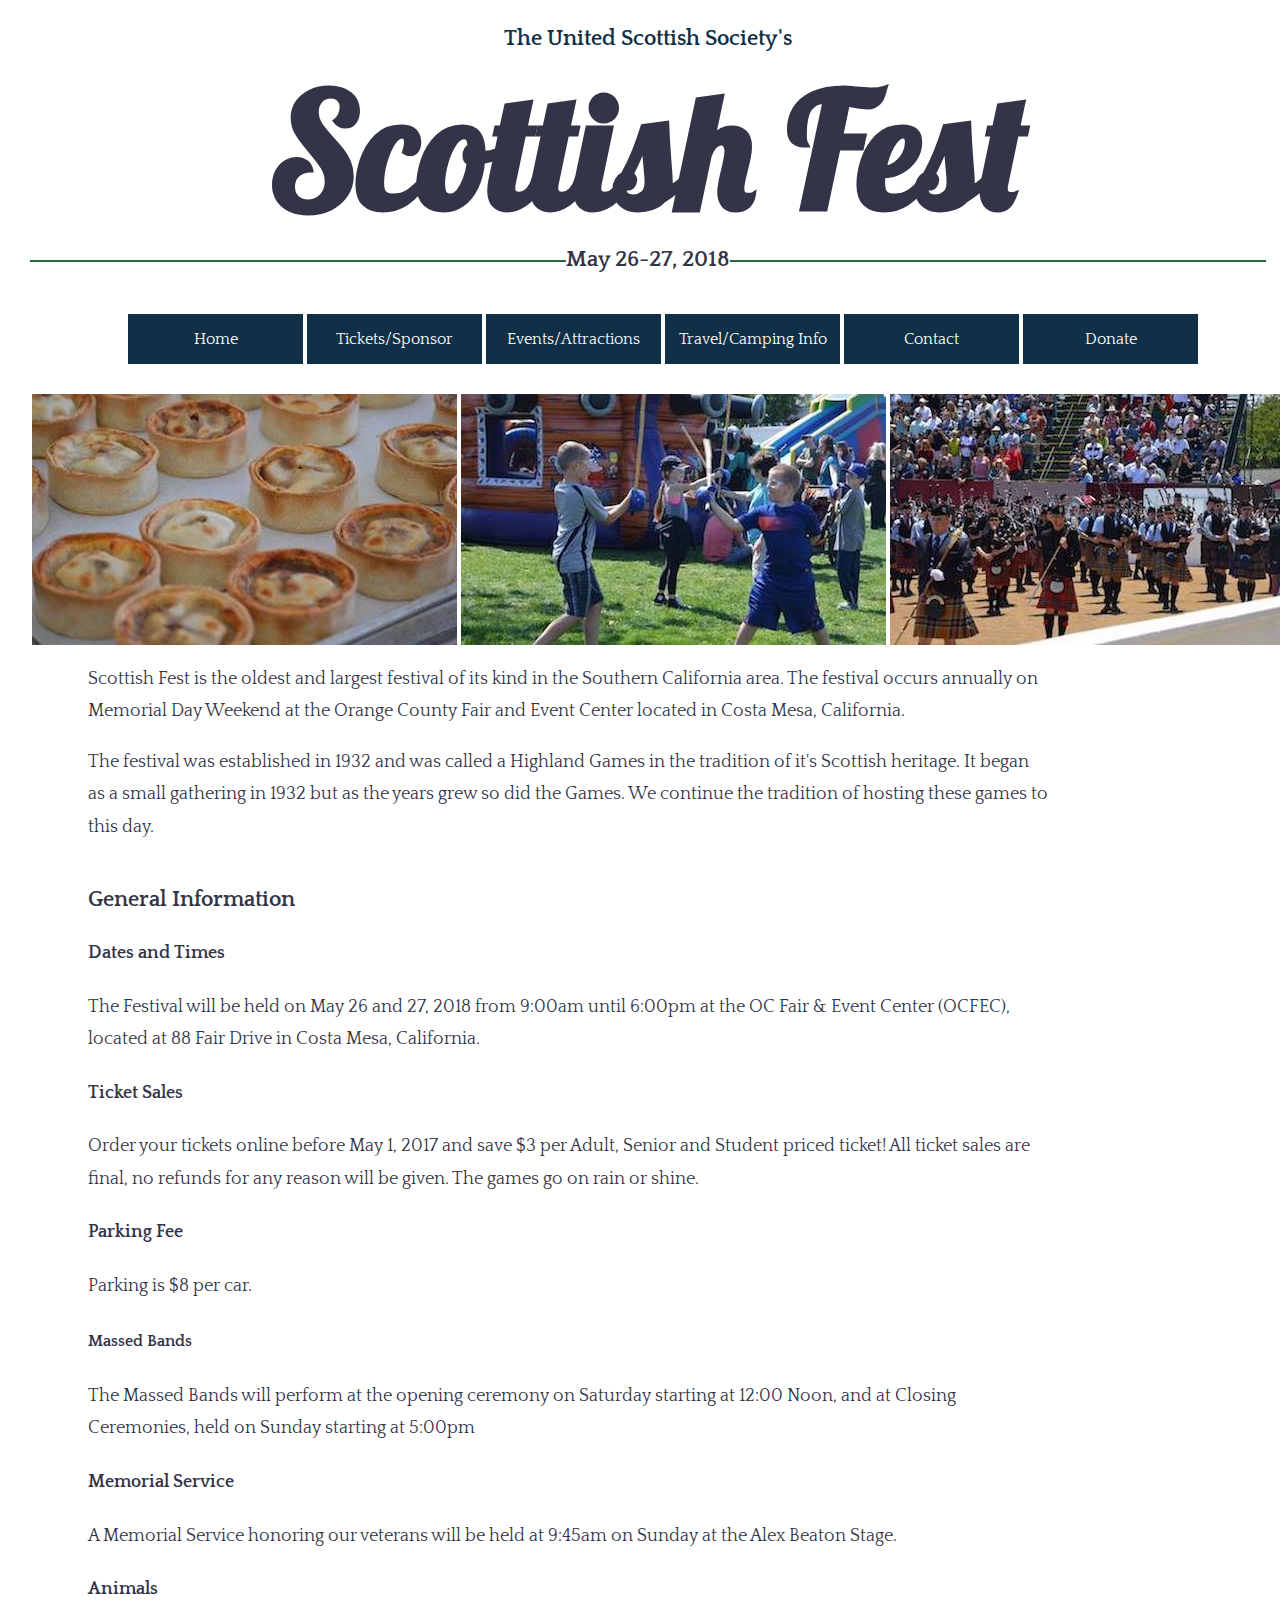
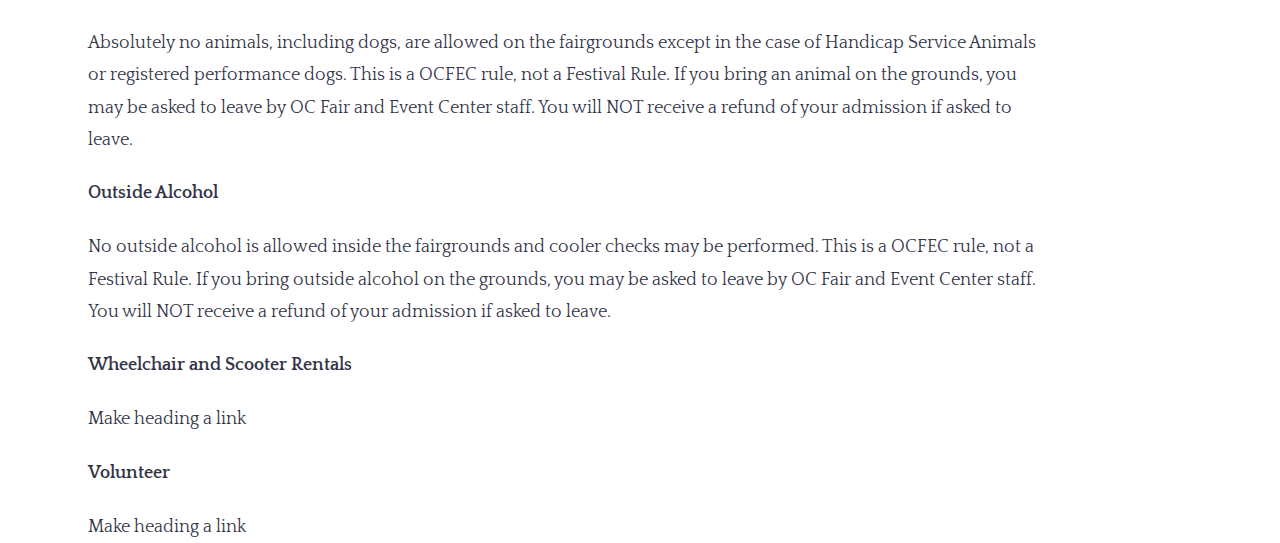
<file: index.html>
<!DOCTYPE html>
<html lang="en">
  <head>
    <meta charset="utf-8">
    <meta http-equiv="X-UA-Compatible" content="IE=edge">
    <meta name="viewport" content="width=device-width, initial-scale=1">
    <link rel="stylesheet" type="text/css" href="css/style.css">
    <link href="https://fonts.googleapis.com/css?family=Lobster|Open+Sans+Condensed:300|Quattrocento" rel="stylesheet">
    <title>Scottish Fest USA</title>
      
    <div class="col-12">
    <div class="row">
        <h3 class="homepage_tag">The United Scottish Society's</h3>
        <h1>Scottish Fest</h1>
        <!--<h3 class="homepage_tag">A Scottish American Celtic Festival</h3>-->
        <h3 class="event_date">May 26-27, 2018</h3>
        </div></div>
      
      <div class="container">
            <div id="nav">
            <label for="show-menu" class="show-menu">Show Menu</label>
            <input type="checkbox" id="show-menu" role="button">
            
                <ul id="menu">
                    <li><a href="#">Home</a></li>
                    <li><a href="#">Tickets/Sponsor</a>
                        <ul class="hidden">
                            <li><a href="#">Tickets</a></li>
                            <li><a href="#">Be A Scottish Fest VIP</a></li>
                            <li><a href="#">Advertise</a></li>
                            <li><a href="#">Sponsor a Trophy</a></li>
                        </ul>
                    </li>
                    <li><a href="#">Events/Attractions</a>
                        <ul class="hidden">
                            <li><a href="#">Schedule</a></li>
                            <li><a href="#">All About Highland Dancing</a></li>
                            <li><a href="#">All About Piping & Drumming</a></li>
                            <li><a href="#">Entertainment</a></li>
                            <li><a href="#">Athletics</a></li>
                            <li><a href="#">Whiskey and Food</a></li>
                            <li><a href="#">Clans</a></li>
                            <li><a href="#">Contests</a></li>
                            <li><a href="#">Competitors/Vendors</a></li>
                        </ul>
                    </li>
                    <li><a href="#">Travel/Camping Info</a></li>
                    <li><a href="#">Contact</a></li>
                    <li><a href="#">Donate</a></li>
                </ul>
                
            </div>
        </div>  
  </head>
  
<body>
        <div class="container">
        <div class="page_content">
        <div class="col-12">
        <div class="row">
        <div class="photos">
            <img class="homepage_img" src="images/pies.jpg" alt="pies">
            <img class="homepage_img" src="images/kids.jpg" alt="kids playing with wooden swords">
            <img class="homepage_img" src="images/band.jpg" alt="military band playing">
        </div>
        <div class="blurb">
        <p>Scottish Fest is the oldest and largest festival of its kind in the Southern California area.  The festival occurs annually on Memorial Day Weekend at the Orange County Fair and Event Center located in Costa Mesa, California.</p>
 
        <p>The festival was established in 1932 and was called a Highland Games in the tradition of it's Scottish heritage. It began as a small gathering in 1932 but as the years grew so did the Games. We continue the tradition of hosting these games to this day.</p>
        </div>
        </div>
        
        <h3 class="general_info">General Information</h3>
        
        <h4>Dates and Times</h4>
        <p>The Festival will be held on May 26 and 27, 2018 from 9:00am until 6:00pm at the OC Fair & Event Center (OCFEC), located at 88 Fair Drive in Costa Mesa, California.</p>
 
        <h4>Ticket Sales</h4>
        <p>Order your tickets online before May 1, 2017 and save $3 per Adult, Senior and Student priced ticket! All ticket sales are final, no refunds for any reason will be given. The games go on rain or shine.</p>
        
        <h4>Parking Fee</h4>
        <p>Parking is $8 per car.</p>
 
        <h5>Massed Bands</h5>
        <p>The Massed Bands will perform at the opening ceremony on Saturday starting at 12:00 Noon, and at Closing Ceremonies, held on Sunday starting at 5:00pm</p>
 
        <h4>Memorial Service</h4>
        <p>A Memorial Service honoring our veterans will be held at 9:45am on Sunday at the Alex Beaton Stage.</p>
 
        <h4>Animals</h4>
        <p>Absolutely no animals, including dogs, are allowed on the fairgrounds except in the case of Handicap Service Animals or registered performance dogs. This is a OCFEC rule, not a Festival Rule. If you bring an animal on the grounds, you may be asked to leave by OC Fair and Event Center staff. You will NOT receive a refund of your admission if asked to leave.</p>
 
        <h4>Outside Alcohol</h4>
        <p>No outside alcohol is allowed inside the fairgrounds and cooler checks may be performed. This is a OCFEC rule, not a Festival Rule. If you bring outside alcohol on the grounds, you may be asked to leave by OC Fair and Event Center staff. You will NOT receive a refund of your admission if asked to leave.</p>
        
        <h4>Wheelchair and Scooter Rentals</h4>
        <p>Make heading a link</p>
        
        <h4>Volunteer</h4>
        <p>Make heading a link</p>
 
    </div>
</div>
</div>  
</body>

</html>
</file>
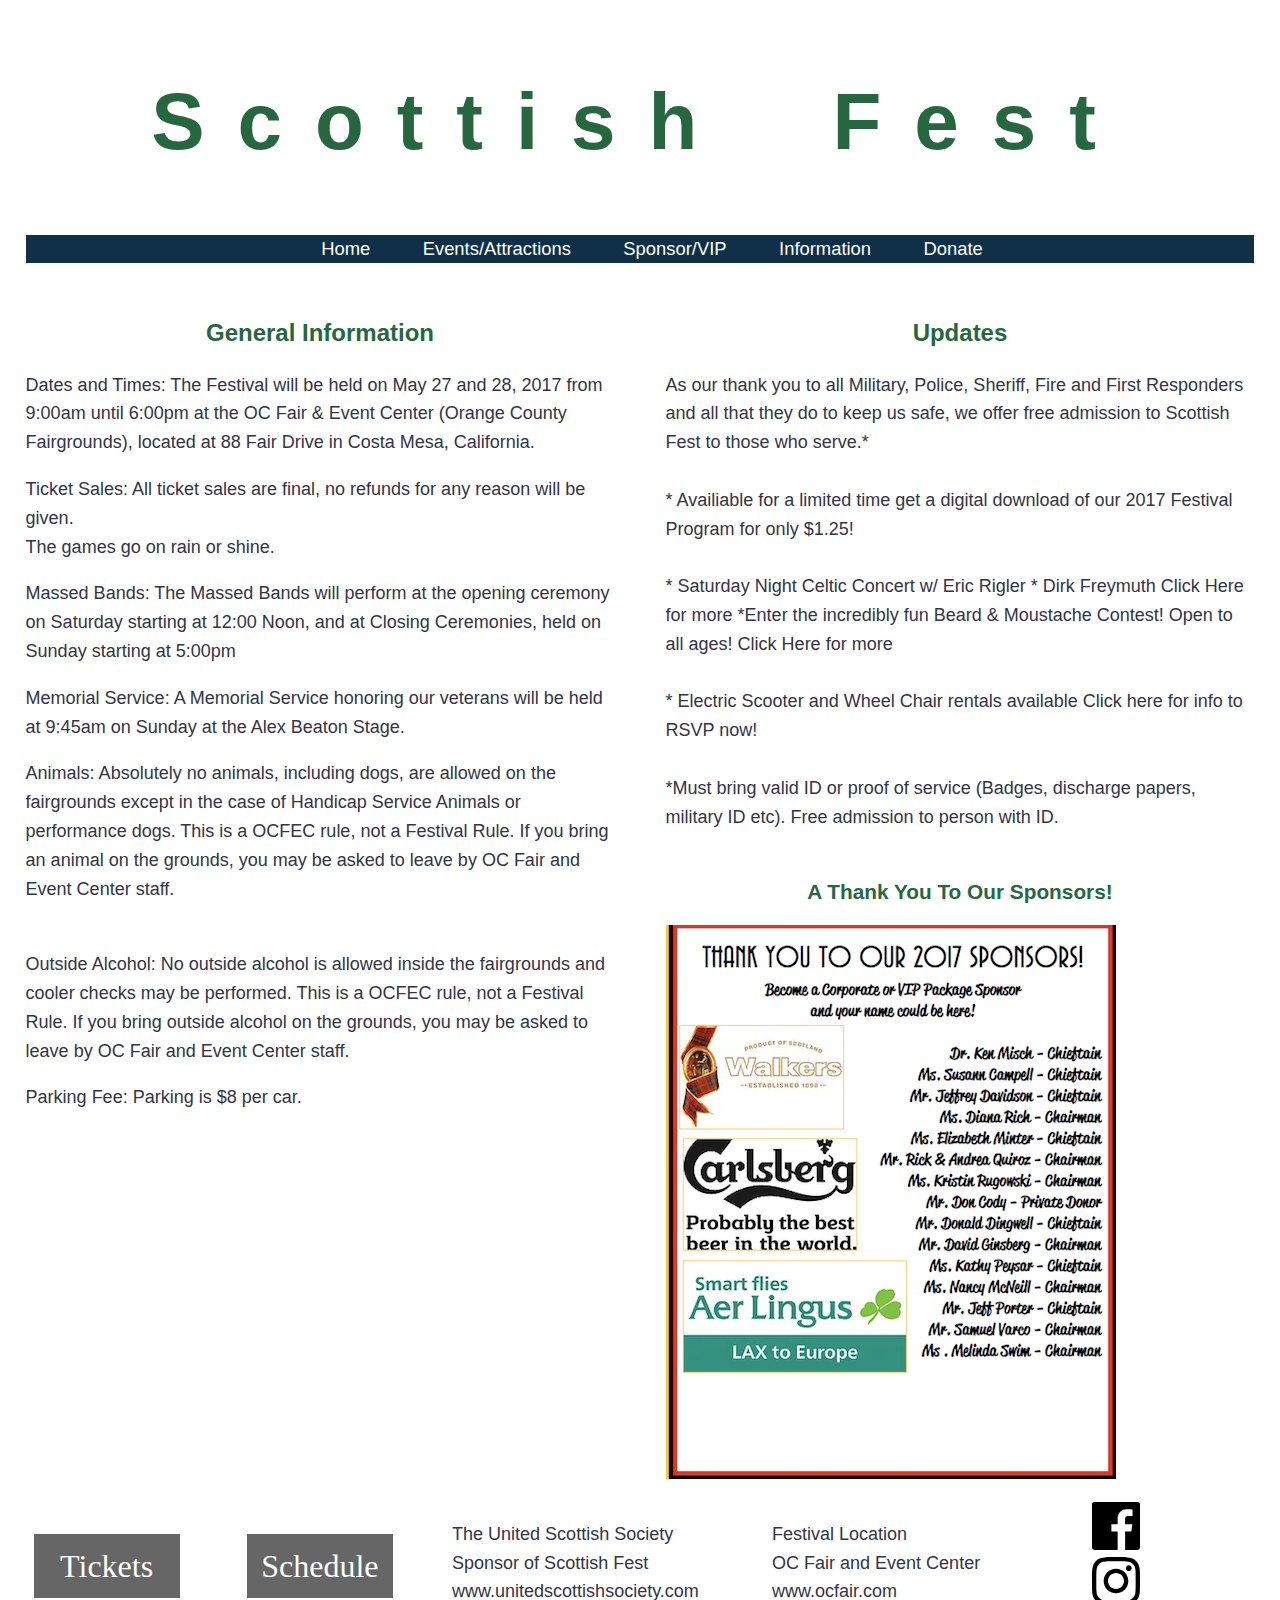
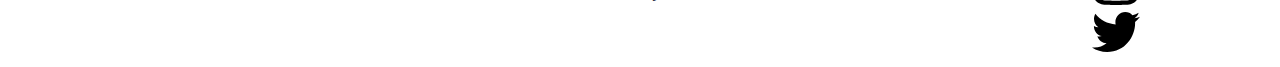
<file: draft/index.html>
<!DOCTYPE html>
<html lang="en">
  <head>
    <meta charset="utf-8">
    <meta http-equiv="X-UA-Compatible" content="IE=edge">
    <meta name="viewport" content="width=device-width, initial-scale=1">
    <title>Scottish Fest USA</title>
    <link href="css/simple-grid.css" rel="stylesheet">
    <link href="https://fonts.googleapis.com/css?family=Antic+Slab" rel="stylesheet">
    <!--<script src="https://ajax.googleapis.com/ajax/libs/jquery/1.11.2/jquery.min.js"></script>
    <script src="js/bootstrap.min.js"></script>-->
  </head>
  
  <body>
   
  <div class="container">

      <div class="row">  
        <div class="col-12">
            <h1 id="title">Scottish Fest</h1>
            <ul class="navbar">
              <li><a href="">Home</a></li>
              <li><a href="">Events/Attractions</a>
                <ul>
                    <li><a href="">Entertainment</a>
                        <ul>
                            <li>Highland Dancing</li>
                            <li>Pipe and Drum</li>
                        </ul>
                    </li>
                    <li><a href="">Contests</a></li>
                    <li><a href="">Athletics</a></li>
                    <li><a href="">Clans</a></li>
                    <li><a href="">Whiskey/Food</a></li>
                </ul>
              </li>
              <li><a href="">Sponsor/VIP</a>
                <ul>
                    <li><a href="">Scottish Fest VIP</a></li>
                    <li><a href="">Advertise</a></li>
                    <li><a href="">Sponsor a Trophy</a></li>
                </ul>
              </li>
              <li><a href="">Information</a>
                <ul>
                    <li><a href="">Competitors/Vendors</a></li>
                    <li><a href="">Volunteers</a></li>
                    <li><a href="">Accesibility</a></li>
                    <li><a href="">Travel/Camping Info</a></li>
                    <li><a href="">About Us</a></li>
                </ul>
              </li>
              <li><a href="">Donate</a></li>
            </ul>
        </div> 
      </div>
      
      <div class="row"> 
        <div class="col-6">
            
            <h2 class="center">General Information</h2>
            <p>
            Dates and Times:
            The Festival will be held on May 27 and 28, 2017 from 9:00am until 6:00pm at the OC Fair & Event Center
            (Orange County Fairgrounds), located at 88 Fair Drive in Costa Mesa, California.
            </p><p> 
            Ticket Sales:
            All ticket sales are final, no refunds for any reason will be given.</br>
            The games go on rain or shine.
            </p><p>
            Massed Bands:
            The Massed Bands will perform at the opening ceremony on Saturday starting at 12:00 Noon, and at Closing Ceremonies, 
            held on Sunday starting at 5:00pm
            </p><p>
            Memorial Service:
            A Memorial Service honoring our veterans will be held at 9:45am on Sunday at the Alex Beaton Stage.
            </p><p> 
            Animals:
            Absolutely no animals, including dogs, are allowed on the fairgrounds except in the case of Handicap Service Animals or performance dogs. This is a OCFEC rule, not a Festival Rule. If you bring an animal on the grounds, you may be asked to leave by OC Fair and Event Center staff.</br></br>
            </p><p> 
            Outside Alcohol:
            No outside alcohol is allowed inside the fairgrounds and cooler checks may be performed. 
            This is a OCFEC rule, not a Festival Rule. If you bring outside alcohol on the grounds, you may be asked to leave by OC Fair and Event Center staff.
            </p><p> 
            Parking Fee:
            Parking is $8 per car.
            </p>
            
        </div>     
            
        <div class="col-6">
          
          <h2 class="center">Updates</h2>
              <p>As our thank you to all Military, Police, Sheriff, Fire and First Responders and all that they do to keep us safe, we offer free admission to Scottish Fest to those who serve.*</br></br>
              * Availiable for a limited time get a digital download of our 2017 Festival Program for only $1.25!</br></br>
              * Saturday Night Celtic Concert w/ Eric Rigler * Dirk Freymuth Click Here for more
              *Enter the incredibly fun Beard & Moustache Contest! Open to all ages! Click Here for more</br></br>
              * Electric Scooter and Wheel Chair rentals available
              Click here for info to RSVP now!</br></br>
              *Must bring valid ID or proof of service (Badges, discharge papers, military ID etc). Free admission to person with ID.</br>
              </p> 

            <h2 class="sponsors">A Thank You To Our Sponsors!</h2>
            <img src="images/sponsors.png" alt="sponsor list">
        
        </div>
        </div>
    
      <div class="footer">  
        
        <div class="row">
        <div class="col-2">  
        <div class="cta_buttons">
          <button type="button">Tickets</button>
        </div></div>
            
        <div class="col-2">
        <div class="cta_buttons">
          <button type="button">Schedule</button>
        </div>
        </div>
          
        <div class="col-3 footer_content">
        <p>The United Scottish Society<br>
          Sponsor of Scottish Fest
          www.unitedscottishsociety.com
        </p>
        </div>
            
        <div class="col-3 footer_content">
        <p>Festival Location<br>
          OC Fair and Event Center<br>
            www.ocfair.com<br>
        </p>
        </div>  
            
        <div class="col-2">
            
        <div class="social_buttons">
          <a href=""><img src="images/Facebook-black.svg"></a>
        </div>
        <div class="social_buttons">
          <a href=""><img src="images/Instagram-black.svg"></a>
        </div>
        <div class="social_buttons">
          <a href=""><img src="images/Twitter-black.svg"></a>
        </div>
            
        </div>
            
      </div>
    </div>
        
  </div>
</body>

</html>
</file>
<file: css/style.css>
/**
*** SIMPLE GRID
*** (C) ZACH COLE 2016
**/

@import url(https://fonts.googleapis.com/css?family=Lato:400,300,300italic,400italic,700,700italic);

/*------------------------- Universal ---------------------------*/

html,
body {
  height: 100%;
  width: 100%;
  font-size: 100%;
}

/* --------------------- ROOT FONT STYLES --------------------- */

* {
  font-family: 'Quattrocento', serif;
  color: #333447;
  line-height: 1.5;
}

/* ------------------------TYPOGRAPHY ------------------------ */

h1 {
  text-align: center;
  font-size: 10em;
  font-family: 'Lobster', cursive;
  margin-top: -0.3em;
  margin-bottom: -0.3em;
}

h2 {
  font-size: 2rem;
}

h3 {
  font-size: 1.375rem;
}

h4 {
  font-size: 1.125rem;
}

h5 {
  font-size: 1rem;
}

h6 {
  font-size: 0.875rem;
}

p {
  font-size: 1.125rem;
  font-weight: 200;
  line-height: 1.8;
}

.font-light {
  font-weight: 300;
}

.font-regular {
  font-weight: 400;
}

.font-heavy {
  font-weight: 700;
}

/* -------------------- POSITIONING ------------------------- */

.left {
  text-align: left;
}

.right {
  text-align: right;
}

.center {
  text-align: center;
  margin-left: auto;
  margin-right: auto;
}

.justify {
  text-align: justify;
}

/* --------------------- GRID SYSTEM ------------------------ */

.container {
  width: 100%;
  margin-left: 5em;
  margin-right: 5em;
}

.row {
  position: relative;
  width: 100%;
}

.row [class^="col"] {
  float: left;
  min-height: 0.125rem;
}

.col-1,
.col-2,
.col-3,
.col-4,
.col-5,
.col-6,
.col-7,
.col-8,
.col-9,
.col-10,
.col-11,
.col-12 {
  width: 100% !important;
}

.col-1-sm {
  width: 4.33%;
}

.col-2-sm {
  width: 12.66%;
}

.col-3-sm {
  width: 21%;
}

.col-4-sm {
  width: 29.33%;
}

.col-5-sm {
  width: 37.66%;
}

.col-6-sm {
  width: 46%;
}

.col-7-sm {
  width: 54.33%;
}

.col-8-sm {
  width: 62.66%;
}

.col-9-sm {
  width: 71%;
}

.col-10-sm {
  width: 79.33%;
}

.col-11-sm {
  width: 87.66%;
}

.col-12-sm {
  width: 100%;
}

.row::after {
	content: "";
	display: table;
	clear: both;
}

.hidden-sm {
  display: none;
}

/*-------------------Custom Styles-------------------*/

/*Strip the ul of padding and list styling*/
ul {
    list-style-type:none;
    position: absolute;
    width: auto;
}
/*Create a horizontal list with spacing*/
li {
    display:inline-block;
}
/*Style for menu links*/
li a {
    display:block;
    min-width:175px;
    height: 50px;
    text-align: center;
    line-height: 50px;
    font-family: 'Quattrocento', serif;
    color: #fff;
    background: #0F3046;
    text-decoration: none;
}

.hidden li a {
    text-align: left;
}

/*Hover state for top level links*/
li:hover a {
    background: #27673F;
}
/*Style for dropdown links*/
li:hover ul a {
    background: #f3f3f3;
    color: #2f3036;
    height: 40px;
    line-height: 40px;
}
/*Hover state for dropdown links*/
li:hover ul a:hover {
    background: #27673F;
    color: #fff;
}
/*Hide dropdown links until they are needed*/
li ul {
    display: none;
}
/*Make dropdown links vertical*/
li ul li {
    display: block;
    float: none;
}
/*Prevent text wrapping*/
li ul li a {
    width: auto;
    min-width: 100px;
    padding: 0 20px;
}
/*Display the dropdown on hover*/
ul li a:hover + .hidden, .hidden:hover {
    display: block;
}
/*Style 'show menu' label button and hide it by default*/
.show-menu {
    font-family: 'Quattrocento', serif;
    text-decoration: none;
    color: #fff;
    background: #0F3046;
    text-align: center;
    padding: 10px 0;
    display: none;
}
/*Hide checkbox*/
input[type=checkbox]{
    display: none;
}
/*Show menu when invisible checkbox is checked*/
input[type=checkbox]:checked ~ #menu{
    display: block;
}

.homepage_tag {
    text-align: center;
    color: #0F3046
}

.event_date {
    text-align: center;
    position: relative;
    z-index: 1;
    overflow: hidden;
    text-align: center;
    margin: 1em;
}

.event_date:before, .event_date:after {
    position: absolute;
    top: 51%;
    overflow: hidden;
    width: 50%;
    height: 2px;
    content: '\a0';
    background-color: #27673F;
}

.event_date:before {
    margin-left: -50%;
    text-align: right;
}

.page_content {
    position: relative;
    top: 6em;
}

.photos {
    white-space: nowrap;
}

.homepage_img {
    display: inline-block;
    position: relative;
    left: -3.5em;
    vertical-align: top;
    float: none;
}

/*-------------------Media Styles-------------------*/

@media screen and (max-width : 760px){
    
    .container {
        width: 97%;
        margin-left: auto;
        margin-right: auto;
    }
    
    /*Make dropdown links appear inline*/
    ul {
        position: static;
        display: none;
    }
    /*Create vertical spacing*/
    li {
        margin-bottom: 1px;
    }
    /*Make all menu links full width*/
    ul li, li a {
        width: 100%;
    }
    /*Display 'show menu' link*/
    .show-menu {
        display:block;
        background-color: #0F3046;
    }
    
    h1 {
        font-size: 5em;
    }
    
    p {
        text-align: center;
    }
    
    .homepage_img {
        display: none;
    }
}

@media only screen and (min-width: 33.75em) {  /* 540px */
  .container {
    width: 80%;
  }
}

@media only screen and (min-width: 45em) {  /* 720px */
  .col-1 {
    width: 4.33%;
  }

  .col-2 {
    width: 12.66%;
  }

  .col-3 {
    width: 21%;
  }

  .col-4 {
    width: 29.33%;
  }

  .col-5 {
    width: 37.66%;
  }

  .col-6 {
    width: 46%;
  }

  .col-7 {
    width: 54.33%;
  }

  .col-8 {
    width: 62.66%;
  }

  .col-9 {
    width: 71%;
  }

  .col-10 {
    width: 79.33%;
  }

  .col-11 {
    width: 87.66%;
  }

  .col-12 {
    width: 96%;
  }

  .hidden-sm {
    display: block;
  }
}

@media only screen and (min-width: 60em) { /* 960px */
  .container {
    width: 75%;
    max-width: 60rem;
  }
}
</file>
<file: draft/css/simple-grid.css>
/**
*** SIMPLE GRID
*** (C) ZACH COLE 2016
**/

@import url(https://fonts.googleapis.com/css?family=Lato:400,300,300italic,400italic,700,700italic);

/* UNIVERSAL */

html,
body {
  height: 100%;
  width: 100%;
  margin: 0;
  padding: 0;
  left: 0;
  top: 0;
  font-size: 100%;
}

/* ROOT FONT STYLES */

* {
  font-family: 'Raleway', sans-serif;
  color: #333447;
  line-height: 1.5;
}

/* TYPOGRAPHY */

h1 {
    font-size: 5rem;
    font-family: 'Raleway', sans-serif;
    text-align: center;
	color: #27673F;
	word-spacing: 0.5882352941em; /* 10px / 17px */
	letter-spacing: 0.4117647059em; /* 7px / 17px */
}

h2 {
  font-size: 1.5rem;
  color:#27673F;
}

h3 {
  font-size: 1.375rem;
}

h4 {
  font-size: 1.125rem;
}

h5 {
  font-size: 1rem;
    color:#000000;
}

h6 {
  font-size: 0.875rem;
}

p {
  font-size: 1.125rem;
  font-weight: 200;
  line-height: 1.6;
}

.font-light {
  font-weight: 300;
}

.font-regular {
  font-weight: 400;
}

.font-heavy {
  font-weight: 700;
}

/* POSITIONING */

.left {
  text-align: left;
}

.right {
  text-align: right;
}

.center {
  text-align: center;
  margin-left: auto;
  margin-right: auto;
}

.justify {
  text-align: justify;
}

/* ==== GRID SYSTEM ==== */

.container {
  width: 90%;
  margin-left: auto;
  margin-right: auto;
}

.row {
  position: relative;
  width: 100%;
}

.row [class^="col"] {
  float: left;
  margin: 0.5rem 2%;
  min-height: 0.125rem;
}

.col-1,
.col-2,
.col-3,
.col-4,
.col-5,
.col-6,
.col-7,
.col-8,
.col-9,
.col-10,
.col-11,
.col-12 {
  width: 96%;
}

.col-1-sm {
  width: 4.33%;
}

.col-2-sm {
  width: 12.66%;
}

.col-3-sm {
  width: 21%;
}

.col-4-sm {
  width: 29.33%;
}

.col-5-sm {
  width: 37.66%;
}

.col-6-sm {
  width: 46%;
}

.col-7-sm {
  width: 54.33%;
}

.col-8-sm {
  width: 62.66%;
}

.col-9-sm {
  width: 71%;
}

.col-10-sm {
  width: 79.33%;
}

.col-11-sm {
  width: 87.66%;
}

.col-12-sm {
  width: 96%;
}

.row::after {
	content: "";
	display: table;
	clear: both;
}

.hidden-sm {
  display: none;
}

/* CUSTOM STYLES */

.container .row .col-12  a {
  text-decoration: none;
  text-align: center;
  font-family: 'Crushed', cursive;
  color: #27673F;
}

.container .row .col-12 .navbar {
  list-style-type: none;
  background-color: #0F3046;
  text-align: center;
}

.container .row .col-12 .navbar li {
  display: inline;
  padding: 0 2em 0 1em;
}

.container .row .col-12 .navbar a {
  color: #FFFFFF;
  text-decoration: none;
  font-size: 1.15em;
  font-family: 'Raleway', sans-serif;
}

.cta_buttons button {
  display: block;
  margin:auto;
  color: #FFFFFF;
  text-decoration: none;
  background-color: #666666;
  font-size: 2em;
  padding: 0.25em;
  width: 90%;
  font-family: 'Crushed', cursive;
  margin-top: 1em;
  border: none;
}

.sponsors {
    font-size: 1.3em;
    text-align: center;
    padding: 1.3em 0 0 0;
}

footer {
  clear: both;
  padding: 0 15px;
}

li ul {
    display: none;
}



@media only screen and (min-width: 33.75em) {  /* 540px */
  .container {
    width: 95%;
  }
}

@media only screen and (min-width: 45em) {  /* 720px */
  .col-1 {
    width: 4.33%;
  }

  .col-2 {
    width: 12.66%;
  }

  .col-3 {
    width: 21%;
  }

  .col-4 {
    width: 29.33%;
  }

  .col-5 {
    width: 37.66%;
  }

  .col-6 {
    width: 46%;
  }

  .col-7 {
    width: 54.33%;
  }

  .col-8 {
    width: 62.66%;
  }

  .col-9 {
    width: 71%;
  }

  .col-10 {
    width: 79.33%;
  }

  .col-11 {
    width: 87.66%;
  }

  .col-12 {
    width: 96%;
  }

  .hidden-sm {
    display: block;
  }
}

@media only screen and (min-width: 60em) { /* 960px */
  .container {
    width: 100%;
    max-width: 100rem;
  }
</file>
